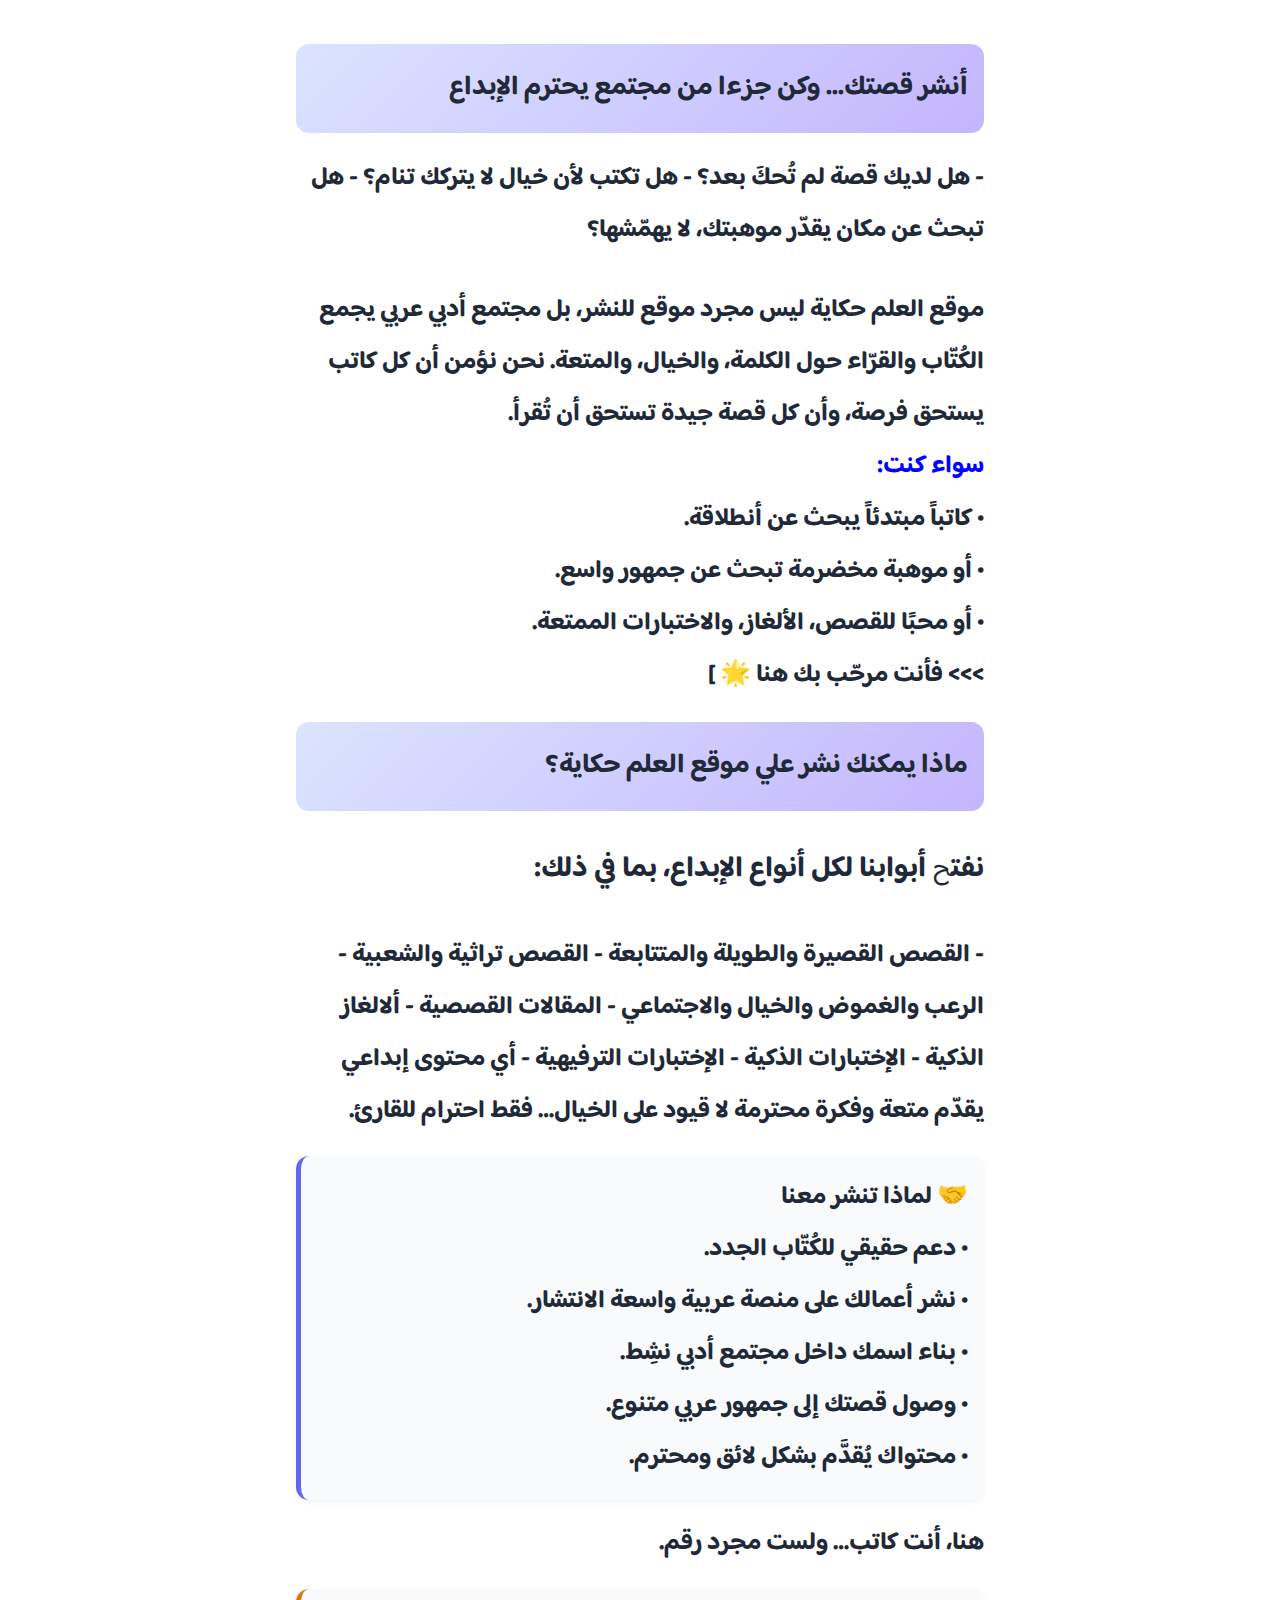
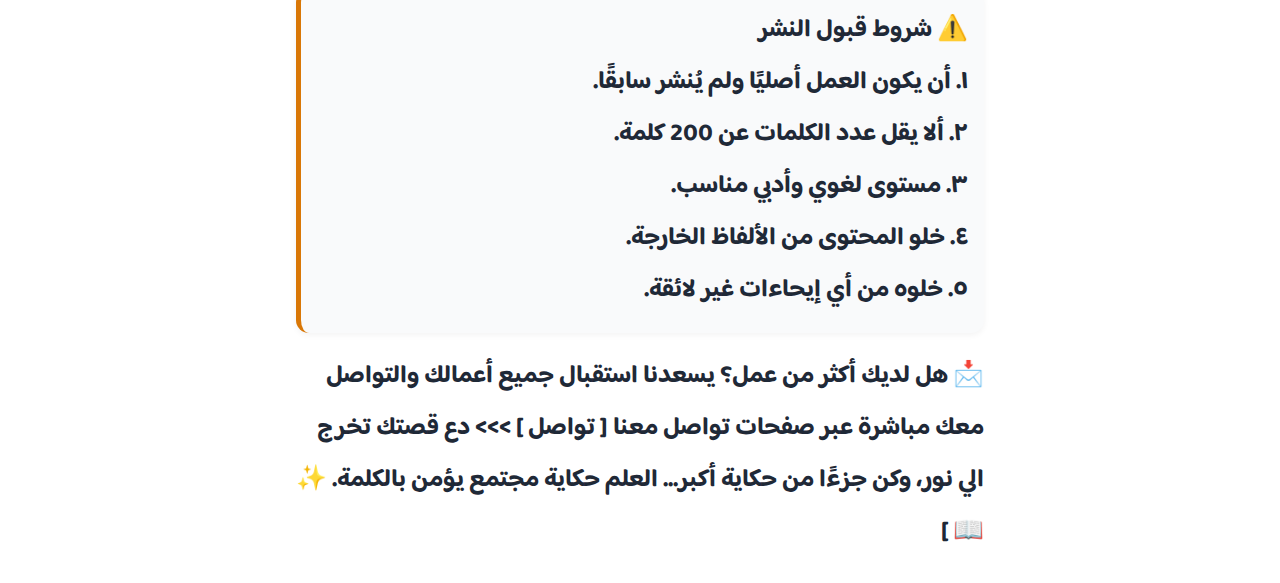
<file: html/ContactWithUs.html>
<!DOCTYPE html>
<html lang="ar">
<head>
    <meta charset="UTF-8">
    <title>تواصل مع العلم حكاية</title>
    
    
    <link rel="stylesheet" href="../css/StoryRender.css">
    
</head>
<body>
    
    <div id="content"></div>

    <script src="../js/StoryRender.js"></script>
    
    <script>
        const storyText = `
# أنشر قصتك... وكن جزءا من مجتمع يحترم الإبداع
- هل لديك قصة لم تُحكَ بعد؟
- هل تكتب لأن خيال لا يتركك تنام؟
- هل تبحث عن مكان يقدّر موهبتك، لا يهمّشها؟
;;;
موقع العلم حكاية ليس مجرد موقع للنشر، بل مجتمع أدبي عربي يجمع الكُتّاب والقرّاء حول الكلمة، والخيال، والمتعة.

نحن نؤمن أن كل كاتب يستحق فرصة، وأن كل قصة جيدة تستحق أن تُقرأ.
:;:
{color:blue}سواء كنت:{/color}
:;:
• كاتباً مبتدئاً يبحث عن أنطلاقة.
:;:
• أو موهبة مخضرمة تبحث عن جمهور واسع.
:;:
• أو محبًا للقصص، الألغاز، والاختبارات الممتعة.
:;:

>>>
فأنت مرحّب بك هنا 🌟
]

# ماذا يمكنك نشر علي موقع العلم حكاية؟
### نفتح أبوابنا لكل أنواع الإبداع، بما في ذلك:
- القصص القصيرة والطويلة والمتتابعة
- القصص تراثية والشعبية
- الرعب والغموض والخيال والاجتماعي
- المقالات القصصية
- ألالغاز الذكية
- الإختبارات الذكية
- الإختبارات الترفيهية
- أي محتوى إبداعي يقدّم متعة وفكرة محترمة

لا قيود على الخيال… فقط احترام للقارئ.
[info]
🤝 لماذا تنشر معنا
:;:
• دعم حقيقي للكُتّاب الجدد.
:;:
• نشر أعمالك على منصة عربية واسعة الانتشار.
:;:
• بناء اسمك داخل مجتمع أدبي نشِط.
:;:
• وصول قصتك إلى جمهور عربي متنوع.
:;:
• محتواك يُقدَّم بشكل لائق ومحترم.
[/info]
هنا، أنت كاتب… ولست مجرد رقم.
[warn]
شروط قبول النشر
:;:
١. أن يكون العمل أصليًا ولم يُنشر سابقًا.
:;:
٢. ألا يقل عدد الكلمات عن 200 كلمة.
:;:
٣. مستوى لغوي وأدبي مناسب.
:;:
٤. خلو المحتوى من الألفاظ الخارجة.
:;:
٥. خلوه من أي إيحاءات غير لائقة.
[/warn]

** 📩 هل لديك أكثر من عمل؟ **
يسعدنا استقبال جميع أعمالك والتواصل معك مباشرة عبر صفحات تواصل معنا [ تواصل ] 
>>>
 دع قصتك تخرج الي نور، وكن جزءًا من حكاية أكبر... العلم حكاية مجتمع يؤمن بالكلمة. ✨📖 
]
        `;

renderStory("#content", storyText);
    </script>

</body>
</html>
</file>
<file: css/StoryRender.css>
@font-face {
    font-family: "Quran";
    src: url("../font/Quran.ttf") format("truetype");
}

@font-face {
    font-family: "Hekaya";
    src: url("../font/arabic_english_2.ttf") format("truetype");
}

/* ===========================
   DESIGN SYSTEM
   =========================== */
:root{
    --font-main: "Hekaya", serif;
    --font-quran: "Quran", serif;

    --text-main: #1f2937;
    --text-muted: #64748b;
    --primary: #6366f1;
    --primary-soft: #dbe4ff;
    --success: #16a34a;
    --success-bg: #e6f4ea;
    --warning: #d97706;
    --warning-bg: #fff7ed;
    --bg-main: #ffffff;
    --bg-soft: #f9fafb;
    --border-soft: #e2e8f0;

    --radius-sm: 6px;
    --radius-md: 10px;
    --radius-lg: 13px;
}

/* ===========================
   DARK MODE
   =========================== */
body.dark-mode{
    --bg-main: #0f172a;
    --bg-soft: #1e293b;
    --text-main: #e5e7eb;
    --text-muted: #94a3b8;
    --primary: #818cf8;
    --primary-soft: #1e293b;
    --success-bg: #064e3b;
    --warning-bg: #78350f;
    --border-soft: #334155;
}

*{
    font-family: var(--font-main);
    box-sizing: border-box;
}

/* ===========================
   ROOT
   =========================== */
.story-root{
    max-width: 720px;
    margin: auto;
    font-size: 1.55rem;
    line-height: 2.1;
    letter-spacing: 0.2px;
    color: var(--text-main);
    padding: 16px;
}

/* ===========================
   HEADERS
   =========================== */
.story-root h1{
    font-size: 1.7rem;
    margin: 20px 0;
    padding: 16px;
    border-radius: var(--radius-lg);
    background: linear-gradient(135deg, var(--primary-soft), #c4b5fd);
}

/* ===========================
   TEXT
   =========================== */
.story-root p{ margin: 0 0 1.2em 0; }

.story-root a{
    color: var(--primary);
    font-weight: 500;
    text-decoration: none;
    border-bottom: 1px solid transparent;
    transition: .3s;
}
.story-root a:hover{
    border-bottom: 1px solid var(--primary);
}

/* highlight */
.story-root mark{
    background: #f8ff0090;
    padding: 2px 6px;
    border-radius: 4px;
}

/* ===========================
   SPACING & DIVIDER
   =========================== */
.space{ height: 28px; }

hr.big{
    border: none;
    height: 2px;
    margin: 32px 0;
    border-radius: 2px;
    background: linear-gradient(to right, transparent, var(--border-soft), transparent);
}

body.dark-mode hr.big{
    background: linear-gradient(to right, transparent, #475569, transparent);
}

/* ===========================
   BOXES
   =========================== */
.box{
    background: var(--bg-soft);
    border-radius: var(--radius-lg);
    padding: 16px;
    margin: 18px 0;
    border-left: 5px solid transparent;
    box-shadow: 0 2px 6px rgba(0,0,0,.05);
}
.box.info{ border-color: var(--primary); }
.box.warn{ border-color: var(--warning); }

/* ===========================
   STEP
   =========================== */
.step{
    background: var(--bg-soft);
    border-left: 5px solid var(--success);
    border-radius: var(--radius-lg);
    padding: 16px;
    margin: 18px 0;
}

/* ===========================
   TIP
   =========================== */
.tip{
    background: var(--success-bg);
    padding: 16px;
    border-radius: var(--radius-lg);
    font-weight: 500;
}

/* ===========================
   BLOCKQUOTE
   =========================== */
.story-root blockquote{
    background: #fffbeb;
    border-left: 4px solid var(--warning);
    border-radius: var(--radius-lg);
    padding: 16px;
    margin: 20px 0;
    font-style: italic;
    color: var(--text-muted);
    text-align: center;
}

/* ===========================
   DIALOGUE
   =========================== */
.dialogue{
    color: var(--warning);
    font-style: italic;
    font-weight: 600;
}

/* ===========================
   TABLE
   =========================== */
.story-table{
    width: 100%;
    border-collapse: collapse;
    margin: 20px 0;
    display: block;
    overflow-x: auto;
}

.story-table th,
.story-table td{
    padding: 14px;
    border-bottom: 1px solid var(--border-soft);
}

.story-table th{ background: var(--primary-soft); }

/* ===========================
   INPUT
   =========================== */
.story-answer input{
    width: 100%;
    padding: 10px 14px;
    border-radius: var(--radius-md);
    border: 2px solid var(--border-soft);
    font-size: 1rem;
}

/* ===========================
   QURAN
   =========================== */
.quran-verse-circle{
    display: flex;
    gap: 10px;
    font-family: var(--font-quran);
    align-items: center;
    font-size: 1.7rem;
}

.verse-circle{
    width: 32px;
    height: 32px;
    background: linear-gradient(145deg, var(--primary), #4338ca);
    color: white;
    border-radius: 50%;
    display: grid;
    place-items: center;
}

/* ===========================
   ICON
   =========================== */
.icon img{
    width:20px;
    height:20px;
}

.voice{
    transition: .3s;
    padding: 2px 4px;
    border-radius: 6px;
}

.voice.active{
    background: #ffe08a;
}
</file>
